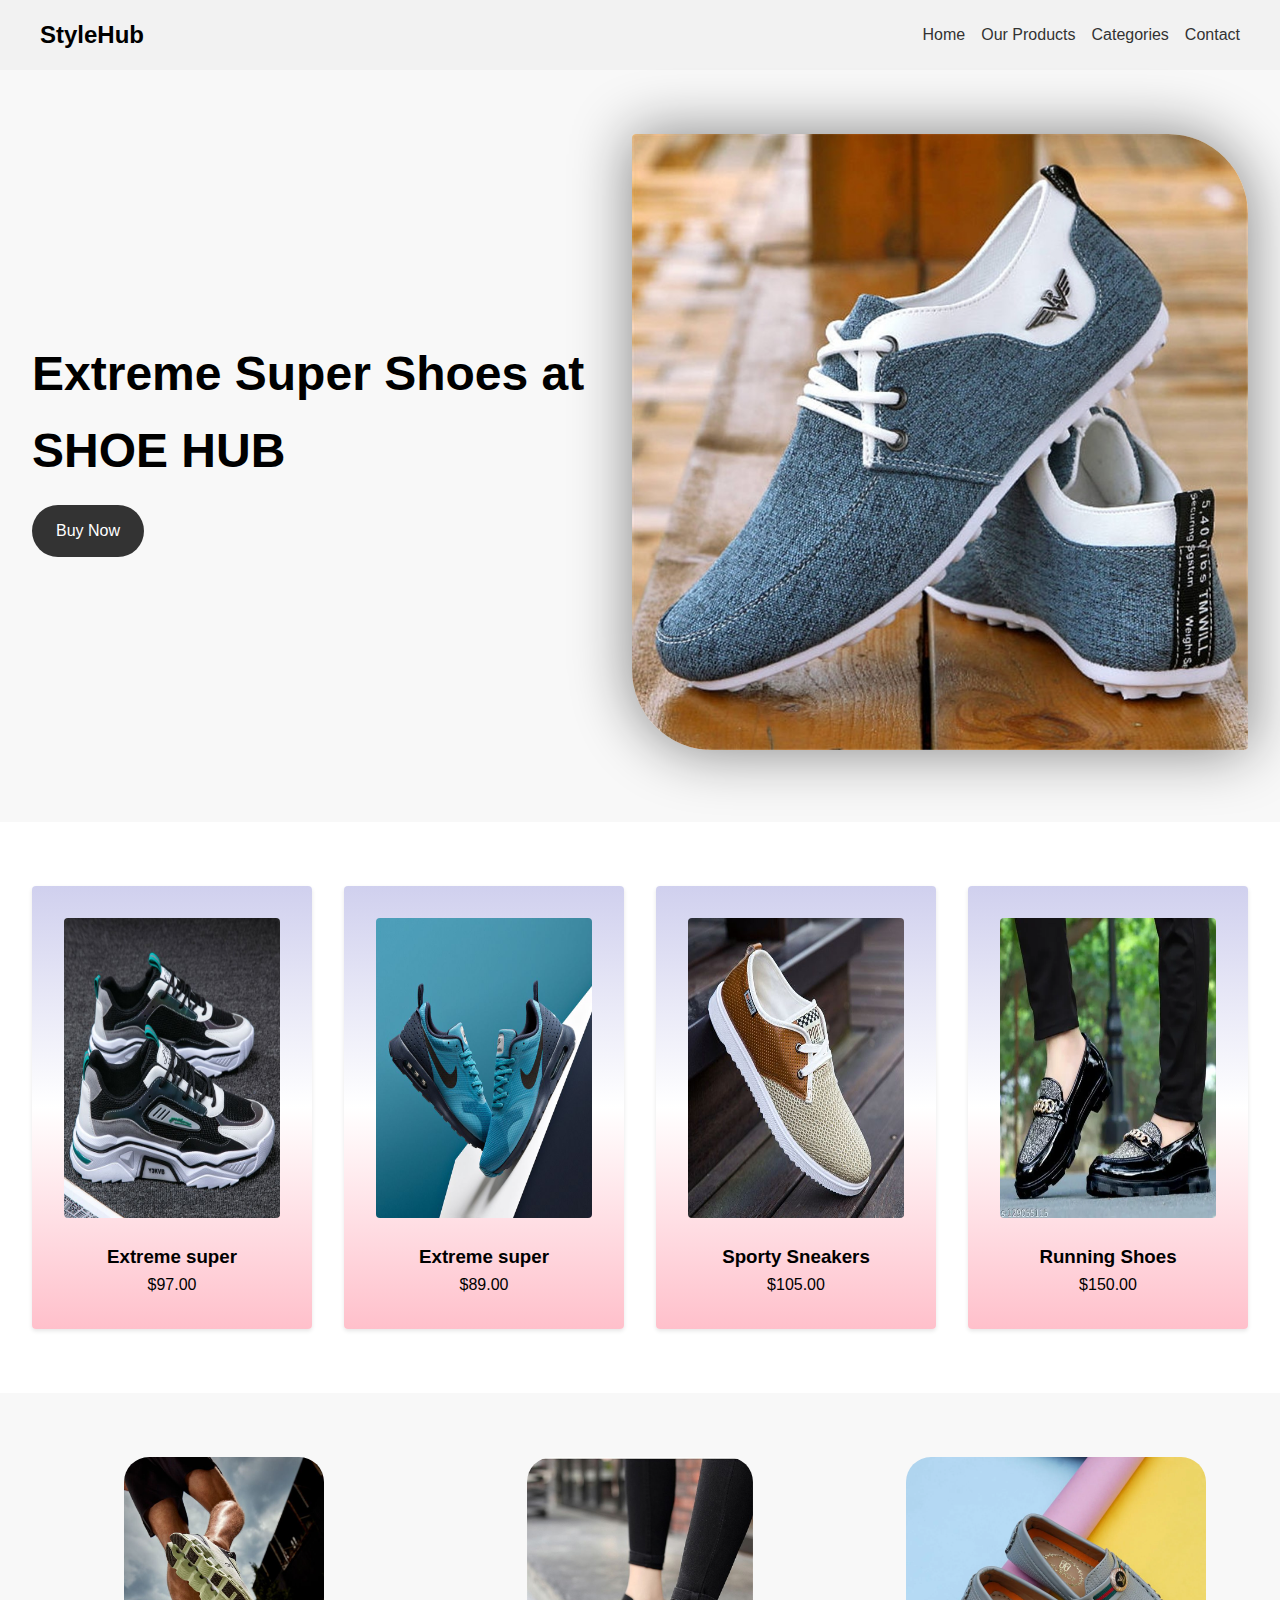
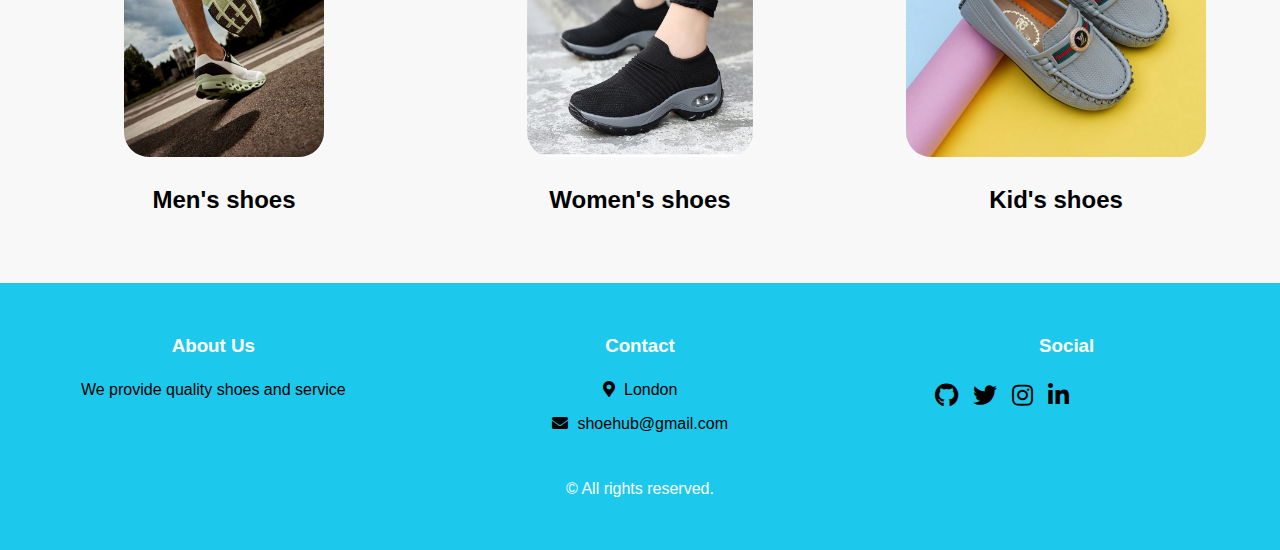
<file: index.html>
<!DOCTYPE html>
<html lang="en">
<head>
  <meta charset="UTF-8">
  <meta name="viewport" content="width=device-width, initial-scale=1.0">
  <title>StyleHub</title>
  <link rel="preconnect" href="https://fonts.googleapis.com">
  <link rel="preconnect" href="https://fonts.gstatic.com" crossorigin>
  <link href="https://fonts.googleapis.com/css2?family=Preahvihear&display=swap" rel="stylesheet">
  <link rel="stylesheet" href="https://cdnjs.cloudflare.com/ajax/libs/font-awesome/5.15.4/css/all.min.css">
  <link rel="stylesheet" href="styles.css">
</head>
<body>
  <header>
    <nav>
      <div class="logo">StyleHub</div>
      <div class="menu-icon">
        <i class="fas fa-bars"></i>
      </div>
      <ul class="nav-links">
        <li><a href="#hero">Home</a></li>
        <li><a href="#products">Our Products</a></li>
        <li><a href="#categories">Categories</a></li>
        <li><a href="#contact">Contact</a></li>
      </ul>
    </nav>
  </header>

  <main>
    <section id="hero" class="hero">
      <div class="hero-content">
        <h1>Extreme Super Shoes at SHOE HUB</h1>
        <a href="#products" class="btn">Buy Now</a>
      </div>
      <div class="hero-image">
        <img src="img3.jpeg" alt="Hero Image">
      </div>
    </section>

    <section id="products" class="product-grid">
      <div class="product-card">
        <img src="Mens Sneakers Fashion Casual Running Shoes Lover Gym Shoes Light Breathe Comfort Outdoor Air ___.jpg" alt="Product 1">
        <h3>Extreme super</h3>
        <p>$97.00</p>
      </div>
      <div class="product-card">
        <img src="only $19 Casual Outfits Nike,Nike Roshe,Discount Cheap nike shoes outlet for gift now,Get it immediately_ (1).jpg" alt="Product 2">
        <h3>Extreme super</h3>
        <p>$89.00</p>
      </div>
      <div class="product-card">
        <img src="img1.jpg" alt="Product 3">
        <h3>Sporty Sneakers</h3>
        <p>$105.00</p>
      </div>
      <div class="product-card">
        <img src="img2.webp" alt="Product 4">
        <h3>Running Shoes</h3>
        <p>$150.00</p>
      </div>
    </section>

    <section id="categories" class="category-grid">
      <div class="category">
        <img src="mens sec.jpg" alt="Category 1">
        <h2>Men's shoes</h2>
      </div>
      <div class="category">
        <img src="women sec.jpg" alt="Category 2">
        <h2>Women's shoes</h2>
      </div>
      <div class="category">
        <img src="img4.webp" alt="Category 3">
        <h2>Kid's shoes</h2>
      </div>
    </section>
  </main>

  <footer id="contact" class="footer">
    <div class="container1">
      <div class="footer-info">
        <h3>About Us</h3>
        <p>We provide quality shoes and service</p>
      </div>
      <div class="footer-info">
        <h3>Contact</h3>
        <ul>
          <li><i class="fas fa-map-marker-alt"></i> London</li>
          <li><i class="fas fa-envelope"></i> shoehub@gmail.com</li>
        </ul>
      </div>
      <div class="footer-info">
        <h3>Social</h3>
        <ul class="social-icons">
          <li><a href="https://github.com/manishgujjar5299"><i class="fab fa-github"></i></a></li>
          <li><a href="https://twitter.com/Manishg5299"><i class="fab fa-twitter"></i></a></li>
          <li><a href="https://www.instagram.com/manishgujjar4683/"><i class="fab fa-instagram"></i></a></li>
          <li><a href="https://www.linkedin.com/in/manish-kumar-649b51251/"><i class="fab fa-linkedin-in"></i></a></li>
        </ul>
      </div>
    </div>
    <div class="copyright">
      <p>&copy; All rights reserved.</p>
    </div>
  </footer>

  <script src="script.js"></script>
</body>
</html>
</file>
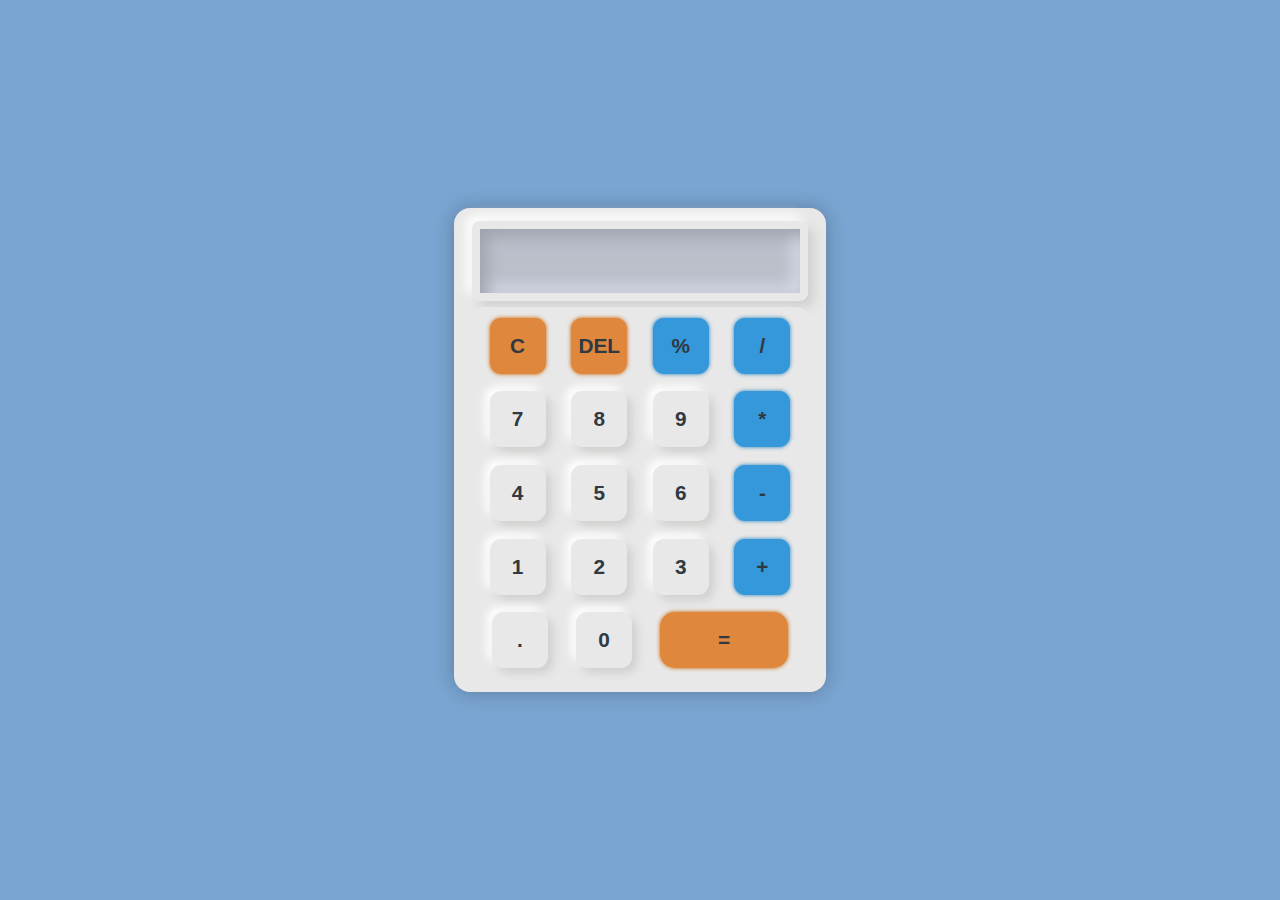
<file: calculator/index.html>
<!DOCTYPE html>
<html lang="en">
<head>
  <meta charset="UTF-8">
  <meta name="viewport" content="width=device-width, initial-scale=1.0">
  <title>Calculator</title>
  <link rel="stylesheet" href="style.css">
</head>
<body>
  <div class="parent">
    <div class="container">
      <div class="screen-container">
        <div class="screen">
          <div class="calculator-display"></div>
        </div>
      </div>
      <div class="btn-container">
        <div class="btn" id="Clear">C</div>
        <div class="btn" id="DEL">DEL</div>
        <div class="btn" id="percent">%</div>
        <div class="btn" id="divide">/</div>
        <div class="btn" id="7">7</div>
        <div class="btn" id="8">8</div>
        <div class="btn" id="9">9</div>
        <div class="btn" id="multiply">*</div>
        <div class="btn" id="4">4</div>
        <div class="btn" id="5">5</div>
        <div class="btn" id="6">6</div>
        <div class="btn" id="minus">-</div>
        <div class="btn" id="1">1</div>
        <div class="btn" id="2">2</div>
        <div class="btn" id="3">3</div>
        <div class="btn" id="add">+</div> 
        <div class="btn" id="dot">.</div>
        <div class="btn" id="0">0</div>
        <div class="btn" id="equal">=</div>
      </div>
    </div>
  </div>
  <script src="script.js"></script>
</body>
</html>
</file>
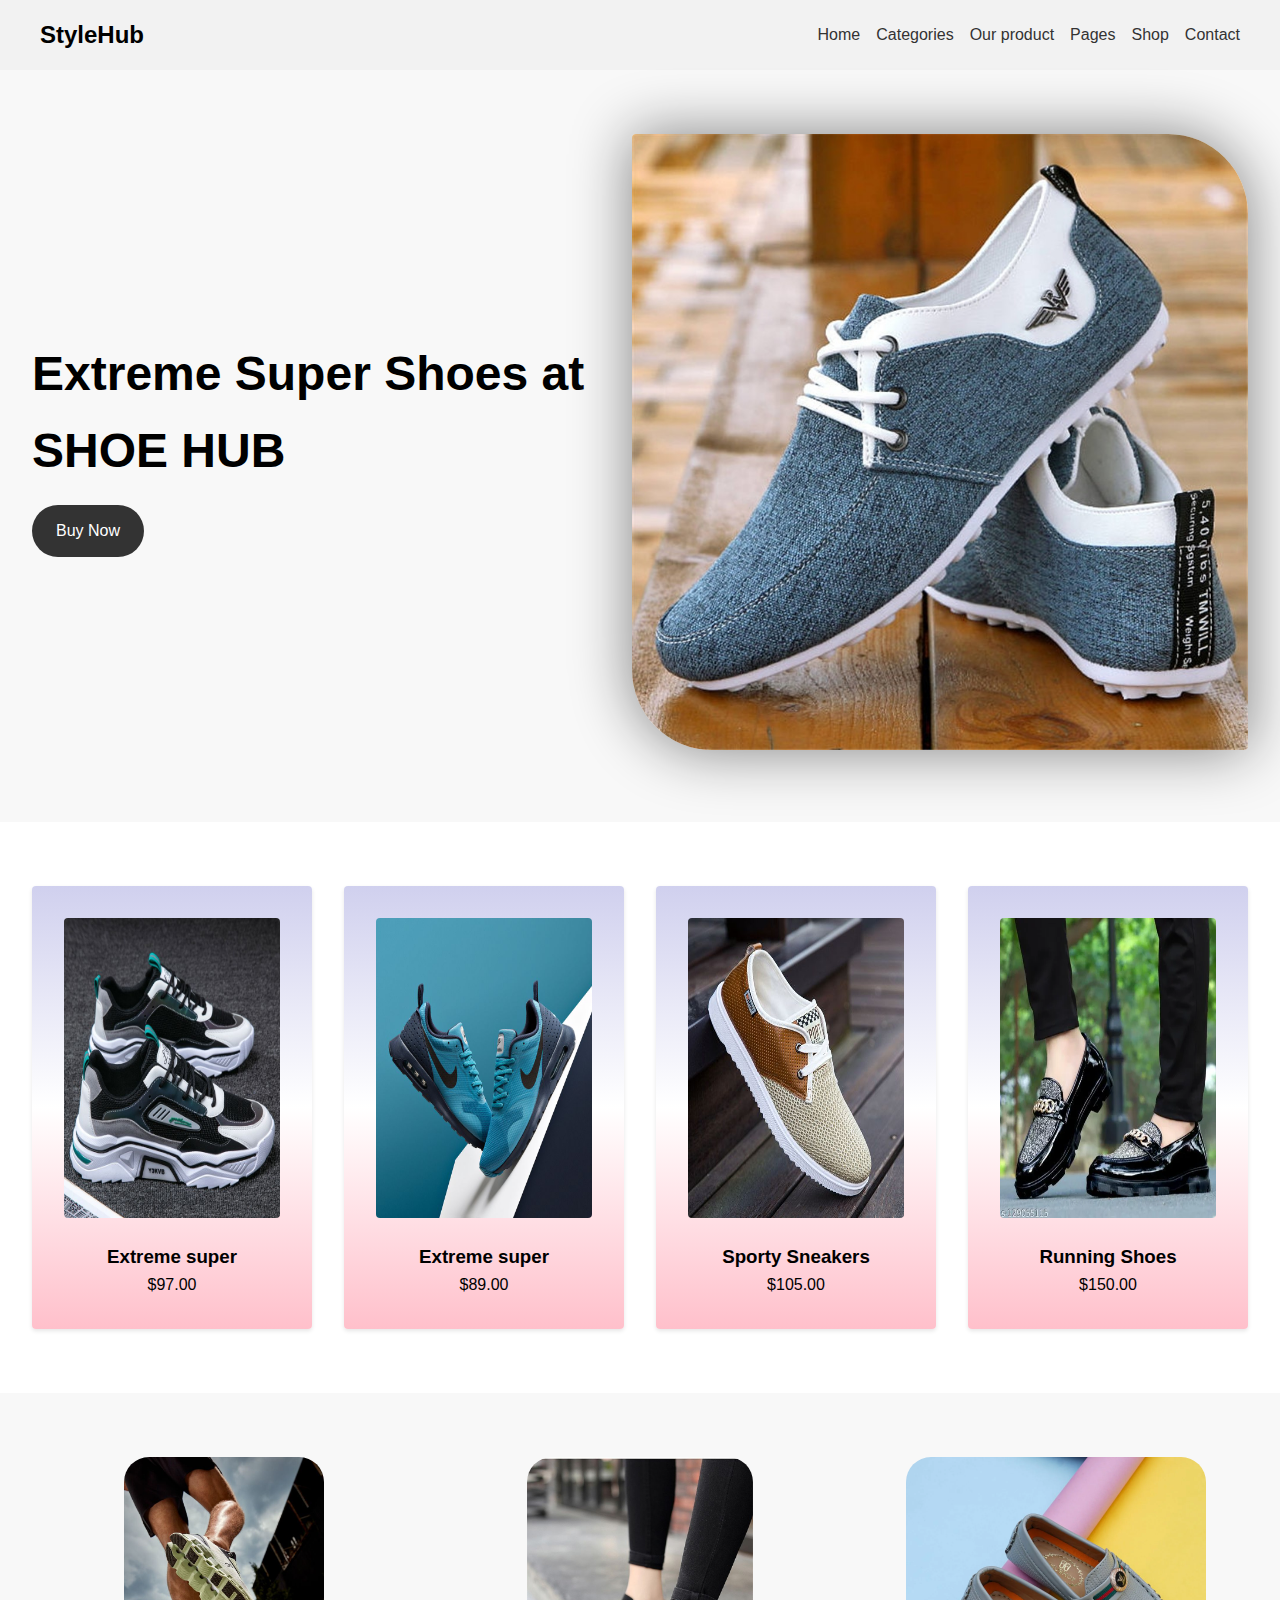
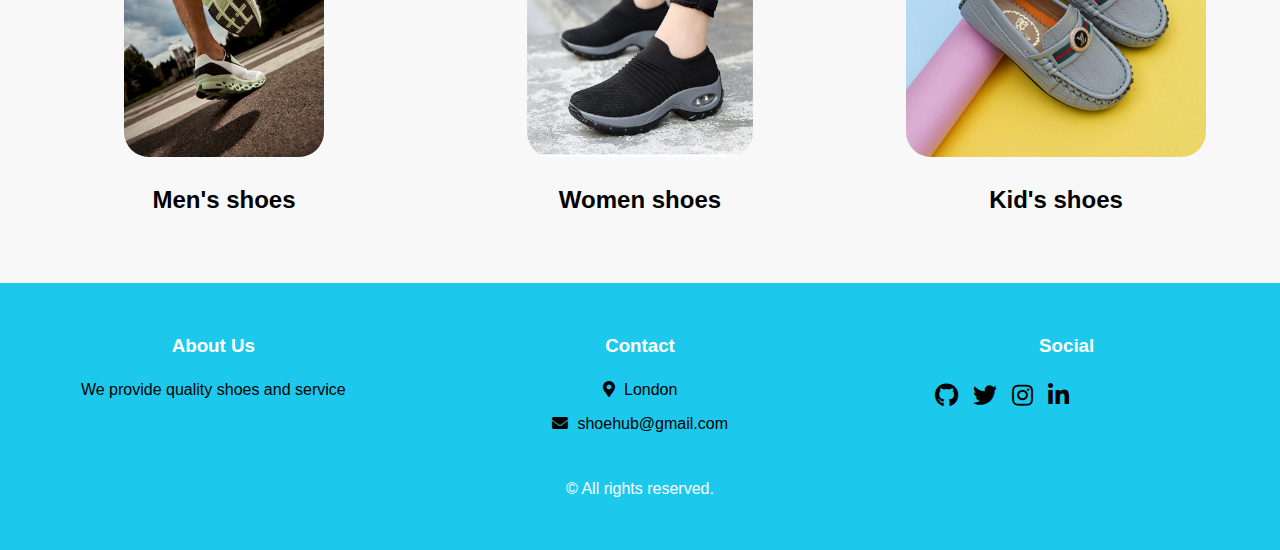
<file: new.html>
<!DOCTYPE html>
<html lang="en">
<head>
  <meta charset="UTF-8">
  <meta name="viewport" content="width=device-width, initial-scale=1.0">
  <title>StyleHub</title>
  <link rel="preconnect" href="https://fonts.googleapis.com">
  <link rel="preconnect" href="https://fonts.gstatic.com" crossorigin>
  <link href="https://fonts.googleapis.com/css2?family=Preahvihear&display=swap" rel="stylesheet">
  <link rel="stylesheet" href="https://cdnjs.cloudflare.com/ajax/libs/font-awesome/5.15.4/css/all.min.css">
  <link rel="stylesheet" href="new.css">
</head>
<body>
  <header>
    <nav>
      <div class="logo">StyleHub</div>
      <div class="menu-icon">
        <i class="fas fa-bars"></i>
      </div>
      <ul class="nav-links">
        <li><a href=".hero">Home</a></li>
        <li><a href="#">Categories</a></li>
        <li><a href="#">Our product</a></li>
        <li><a href="#">Pages</a></li>
        <li><a href="#">Shop</a></li>
        <li><a href="#">Contact</a></li>
      </ul>
    </nav>
  </header>

  <main>
    <section class="hero">
      <div class="hero-content">
        <h1>Extreme Super Shoes at SHOE HUB</h1>
        <a href="#" class="btn">Buy Now</a>
      </div>
      <div class="hero-image">
        <img src="img3.jpeg" alt="Hero Image">
      </div>
    </section>

    <section class="product-grid">
      <div class="product-card">
        <img src="Mens Sneakers Fashion Casual Running Shoes Lover Gym Shoes Light Breathe Comfort Outdoor Air ___.jpg" alt="Product 1">
        <h3>Extreme super</h3>
        <p>$97.00</p>
      </div>
      <div class="product-card">
        <img src="only $19 Casual Outfits Nike,Nike Roshe,Discount Cheap nike shoes outlet for gift now,Get it immediately_ (1).jpg" alt="Product 2">
        <h3>Extreme super</h3>
        <p>$89.00</p>
      </div>
      <div class="product-card">
        <img src="img1.jpg" alt="Product 3">
        <h3>Sporty Sneakers</h3>
        <p>$105.00</p>
      </div>
      <div class="product-card">
        <img src="img2.webp" alt="Product 4">
        <h3>Running Shoes</h3>
        <p>$150.00</p>
      </div>
    </section>

    <section class="category-grid">
      <div class="category">
        <img src="mens sec.jpg" alt="Category 1">
        <h2>Men's shoes</h2>
      </div>
      <div class="category">
        <img src="women sec.jpg" alt="Category 2">
        <h2>Women shoes</h2>
      </div>
      <div class="category">
        <img src="img4.webp" alt="Category 3">
        <h2>Kid's shoes</h2>
      </div>
    </section>
  </main>

  <footer class="footer">
    <div class="container1">
      <div class="footer-info">
        <h3>About Us</h3>
        <p>We provide quality shoes and service</p>
      </div>
      <div class="footer-info">
        <h3>Contact</h3>
        <ul>
          <li><i class="fas fa-map-marker-alt"></i> London</li>
          <li><i class="fas fa-envelope"></i> shoehub@gmail.com</li>
        </ul>
      </div>
      <div class="footer-info">
        <h3>Social</h3>
        <ul class="social-icons">
          <li><a href="https://github.com/manishgujjar5299"><i class="fab fa-github"></i></a></li>
          <li><a href="https://twitter.com/Manishg5299"><i class="fab fa-twitter"></i></a></li>
          <li><a href="https://www.instagram.com/manishgujjar4683/"><i class="fab fa-instagram"></i></a></li>
          <li><a href="https://www.linkedin.com/in/manish-kumar-649b51251/"><i class="fab fa-linkedin-in"></i></a></li>
        </ul>
      </div>
    </div>
    <div class="copyright">
      <p>&copy; All rights reserved.</p>
    </div>
  </footer>

  <script src="script.js"></script>
</body>
</html>
</file>
<file: calculator/style.css>
* {
    margin: 0;
    padding: 0;
  }
  
  .parent {
    height: 100vh;
    display: flex;
    justify-content: center;
    align-items: center;
    background-color: #7aa5d2;
    font-family: 'Poppins', 'Arial';
    font-weight: 600;
  }
  
  .container {
    display: flex;
    flex-direction: row;
    height: 29rem;
    width: 22rem;
    border-radius: 1rem;
    background-color: #e8e8e8;
    box-shadow: 0 0 20px rgba(0, 0, 0, 0.25);
    flex-wrap: wrap;
    justify-content: center;
    align-items: center;
    margin: 10px;
    padding: 10px;
  }
  
  .screen-container {
    height: 5rem;
    width: 21rem;
    border-radius: 0.5rem;
    background-color: #e8e8e8;
    box-shadow: 6px 6px 12px #cfcfce,
    -6px -6px 12px #ffffff;
    display: flex;
    justify-content: center;
    align-items: center;
    flex-wrap: wrap;
  }
  
  .screen {
    width: 20rem;
    height: 4rem;
    background-color: #bbbfca;
    box-shadow: inset 7px 7px 15px #9fa2ac,
    inset -7px -7px 15px #d7dce8;
  }
  
  .calculator-display {
    padding-top: 19px;
    width: 100%;
    height: 79%;
    border-radius: 0.5rem;
    color: #1e1e1e;
    display: flex;
    flex-wrap: wrap;
    font-size: 2rem;
    box-sizing: border-box;
    text-align: right;
    justify-content: flex-end;
    padding-right: 10px;
  }
  
  .btn-container {
    width: 20rem;
    height: 22rem;
    display: flex;
    padding: 10px;
    flex-direction: row;
    background-color: #e8e8e8;
    border-radius: 15px;
    /* box-shadow: 0px 0px 12px #888888; */
    justify-content: space-evenly;
    align-items: center;
    flex-wrap: wrap;
    gap: 1rem;
  }
  
  .btn {
    width: 3.5rem;
    height: 3.5rem;
    font-size: 1.3rem;
    color: #303841;
    background-color: #e8e8e8;
    box-shadow: 5px 5px 10px #cfcfce,
    -5px -5px 10px #ffffff;
    flex-wrap: wrap;
    border-radius: 20%;
    display: grid;
    place-content: center;
    cursor: pointer;
    transition: all 0.2s ease-in-out;
  }
  
  .btn:hover {
    background-color: #4d4d4d;
    color: #ffffff;
    transform: scale(1.1);
    box-shadow: 0px 0px 8px #1e1e1e;
  }
  
  #equal {
    width: 8rem;
    border-radius: 15px;
  }
  
  #Clear, #equal, #DEL {
    background-color: #df883d;
    box-shadow: 0px 0px 4px #c86400;
  }
  
  #Clear:hover, #equal:hover, #DEL:hover {
    background-color: #303841;
    color: #ffffff;
    box-shadow: 0px 0px 4px #303841;
  }
  
  #percent, #add, #minus, #multiply, #divide {
    background-color: #3498db;
    box-shadow: 0px 0px 4px #2980b9;
  }
  
  #percent:hover, #add:hover, #minus:hover, #multiply:hover, #divide:hover {
    background-color: #303841;
    color: #ffffff;
    box-shadow: 0px 0px 4px #303841;
  }
</file>
<file: styles.css>
/* Reset and global styles */
* {
    box-sizing: border-box;
    margin: 0;
    padding: 0;
  }
  
  body {
    font-family: Arial, sans-serif;
    line-height: 1.6;
    overflow-x: hidden; /* Prevent horizontal scrolling */
  }
  
  html {
    scroll-behavior: smooth;
  }
  
  /* Header styles */
  header {
    background-color: #f2f2f2;
    padding: 1rem;
  }
  
  nav {
    display: flex;
    justify-content: space-between;
    align-items: center;
    max-width: 1200px;
    margin: 0 auto;
    width: 100%; /* Ensure it doesn't exceed the viewport */
  }
  
  .logo {
    font-size: 1.5rem;
    font-weight: bold;
  }
  
  .nav-links {
    display: flex;
    list-style: none;
  }
  
  .nav-links li {
    margin-left: 1rem;
  }
  
  .nav-links li a {
    text-decoration: none;
    color: #333;
  }
  
  .menu-icon {
    display: none;
    color: #333;
    font-size: 24px;
    cursor: pointer;
  }
  
/* .toggle-btn {
  display: none;
  color: #333;
  font-size: 24px;
  cursor: pointer;
} */

  /* Hero section styles */
  .hero {
    display: flex;
    justify-content: space-between;
    align-items: center;
    padding: 4rem 2rem;
    background-color: #f8f8f8;
    flex-wrap: wrap; /* Ensure items wrap on small screens */
  }
  
  .hero-content {
    max-width: 600px;
    flex: 1; /* Allow flexibility */
  }
  
  .hero-content h1 {
    font-size: 3rem;
    margin-bottom: 1rem;
  }
  
  .btn {
    display: inline-block;
    background-color: #333;
    color: #fff;
    padding: 0.8rem 1.5rem;
    border-radius: 50px;
    text-decoration: none;
    transition: background-color 0.3s ease;
  }
  
  .btn:hover {
    background-color: #555;
  }
  
  .hero-image {
    flex: 1; /* Allow flexibility */
  }
  
  .hero-image img {
    max-width: 100%;
    height: auto;
    border-radius: 4px 80px 4px 80px;
    box-shadow: 0 0 60px grey;
  }
  
  /* Product grid styles */
  .product-grid {
    display: grid;
    grid-template-columns: repeat(auto-fit, minmax(250px, 1fr));
    gap: 2rem;
    padding: 4rem 2rem;
  }
  
  .product-card {
    background-image: linear-gradient(rgb(208, 208, 238), white, pink);
    padding: 2rem;
    border-radius: 4px;
    box-shadow: 0 2px 4px rgba(0, 0, 0, 0.1);
    text-align: center;
    transition: transform 0.3s ease;
  }
  
  .product-card:hover {
    transform: scale(1.1);
  }
  
  .product-card img {
    max-width: 100%;
    height: 300px;
    margin-bottom: 1rem;
    border-radius: 4px;
  }
  
  /* Category grid styles */
  .category-grid {
    display: grid;
    grid-template-columns: repeat(auto-fit, minmax(250px, 1fr));
    gap: 2rem;
    padding: 4rem 2rem;
    background-color: #f8f8f8;
  }
  
  .category {
    text-align: center;
    transition: transform 0.3s ease, font-weight 0.3s ease;
  }
  
  .category img {
    max-width: 100%;
    height: 300px;
    margin-bottom: 1rem;
    border-radius: 25px;
    transition: transform 0.3s ease, box-shadow 0.3s ease;
  }
  
  .category h2 {
    transition: transform 0.3s ease, font-weight 0.3s ease;
  }
  
  .category:hover img {
    transform: scale(1.1);
    box-shadow: 0 4px 15px rgba(0, 0, 0, 0.3);
  }
  
  .category:hover h2 {
    font-weight: bold;
  }
  
  /* Footer styles */
  footer {
    background-color: #333;
    color: #fff;
    padding: 2rem;
    text-align: center;
    overflow-x: hidden; /* Prevent horizontal scrolling */
  }
  
  /* Responsive styles */
  @media (max-width: 768px) {
    nav {
      flex-direction: row;
      align-items: center;
      justify-content: space-between;
      width: 100%;
    }
  
    .nav-links {
      display: none;
      flex-direction: column;
      position: absolute;
      top: 60px; /* Adjust based on your header height */
      left: 0;
      width: 100%;
      background-color: #f2f2f2;
      padding: 10px 0;
    }
  
    .nav-links.active {
      display: flex;
      width: 50%;
      margin-left: 50%;
    }
  
    .nav-links li {
      margin-left: 0;
      margin-bottom: 1rem;
    }
  
    .nav-links li a {
      display: block;
      width: 100%;
      padding: 1rem;
      background-color: #f2f2f2;
      color: #333;
      text-align: center;
    }
  
    .menu-icon {
      display: block;
      margin-left: 12rem; /* Adjust as needed */
      margin-top: 1rem; /* Adjust as needed */
    }
  
    .hero {
      flex-direction: column;
      text-align: center;
    }
  
    .hero-content {
      max-width: 100%;
      margin-bottom: 2rem;
    }
  }
  
  .footer {
    background-color: rgb(28, 201, 236);
    color: #fff;
    padding: 3rem 0;
  }
  
  .container1 {
    display: flex;
    justify-content: space-around;
    flex-wrap: wrap; /* Ensure items wrap on small screens */
  }
  
  .footer-info {
    width: 30%;
    min-width: 250px; /* Prevents shrinking too much */
  }
  
  .footer-info h3 {
    font-weight: bold;
    margin-bottom: 1rem;
  }
  
  .footer-info p, .footer-info ul {
    color: black;
  }
  
  .footer-info ul {
    list-style-type: none;
    padding: 0;
  }
  
  .footer-info ul li {
    margin-bottom: 0.5rem;
  }
  
  .footer-info ul li i {
    margin-right: 5px;
  }
  
  .social-icons {
    display: flex;
    margin-left: 60px;
  }
  
  .social-icons li {
    margin-right: 10px;
  }
  
  .social-icons a {
    color: black;
    font-size: 1.5rem;
  }
  
  .social-icons a:hover {
    color: #fff;
    text-decoration: none;
  }
  
  .copyright {
    text-align: center;
    margin-top: 2rem;
  }
</file>
<file: new.css>
/* Reset and global styles */
* {
    box-sizing: border-box;
    margin: 0;
    padding: 0;
  }
  
  body {
    font-family: Arial, sans-serif;
    line-height: 1.6;
    overflow-x: hidden; /* Prevent horizontal scrolling */
  }
  
  html {
    scroll-behavior: smooth;
  }
  
  /* Header styles */
  header {
    background-color: #f2f2f2;
    padding: 1rem;
  }
  
  nav {
    display: flex;
    justify-content: space-between;
    align-items: center;
    max-width: 1200px;
    margin: 0 auto;
    width: 100%; /* Ensure it doesn't exceed the viewport */
  }
  
  .logo {
    font-size: 1.5rem;
    font-weight: bold;
  }
  
  .nav-links {
    display: flex;
    list-style: none;
  }
  
  .nav-links li {
    margin-left: 1rem;
  }
  
  .nav-links li a {
    text-decoration: none;
    color: #333;
  }
  
  .menu-icon {
    display: none;
    font-size: 1.5rem;
    cursor: pointer;
  }
  
  /* Hero section styles */
  .hero {
    display: flex;
    justify-content: space-between;
    align-items: center;
    padding: 4rem 2rem;
    background-color: #f8f8f8;
    flex-wrap: wrap; /* Ensure items wrap on small screens */
  }
  
  .hero-content {
    max-width: 600px;
    flex: 1; /* Allow flexibility */
  }
  
  .hero-content h1 {
    font-size: 3rem;
    margin-bottom: 1rem;
  }
  
  .btn {
    display: inline-block;
    background-color: #333;
    color: #fff;
    padding: 0.8rem 1.5rem;
    border-radius: 50px;
    text-decoration: none;
    transition: background-color 0.3s ease;
  }
  
  .btn:hover {
    background-color: #555;
  }
  
  .hero-image {
    flex: 1; /* Allow flexibility */
  }
  
  .hero-image img {
    max-width: 100%;
    height: auto;
    border-radius: 4px 80px 4px 80px;
    box-shadow: 0 0 60px grey;
  }
  
  /* Product grid styles */
  .product-grid {
    display: grid;
    grid-template-columns: repeat(auto-fit, minmax(250px, 1fr));
    gap: 2rem;
    padding: 4rem 2rem;
  }
  
  .product-card {
    background-image: linear-gradient(rgb(208, 208, 238), white, pink);
    padding: 2rem;
    border-radius: 4px;
    box-shadow: 0 2px 4px rgba(0, 0, 0, 0.1);
    text-align: center;
    transition: transform 0.3s ease;
  }
  
  .product-card:hover {
    transform: scale(1.1);
  }
  
  .product-card img {
    max-width: 100%;
    height: 300px;
    margin-bottom: 1rem;
    border-radius: 4px;
  }
  
  /* Category grid styles */
  .category-grid {
    display: grid;
    grid-template-columns: repeat(auto-fit, minmax(250px, 1fr));
    gap: 2rem;
    padding: 4rem 2rem;
    background-color: #f8f8f8;
  }
  
  .category {
    text-align: center;
    transition: transform 0.3s ease, font-weight 0.3s ease;
  }
  
  .category img {
    max-width: 100%;
    height: 300px;
    margin-bottom: 1rem;
    border-radius: 25px;
    transition: transform 0.3s ease, box-shadow 0.3s ease;
  }
  
  .category h2 {
    transition: transform 0.3s ease, font-weight 0.3s ease;
  }
  
  .category:hover img {
    transform: scale(1.1);
    box-shadow: 0 4px 15px rgba(0, 0, 0, 0.3);
  }
  
  .category:hover h2 {
    font-weight: bold;
  }
  
  /* Footer styles */
  footer {
    background-color: #333;
    color: #fff;
    padding: 2rem;
    text-align: center;
    overflow-x: hidden; /* Prevent horizontal scrolling */
  }
  
  /* Responsive styles */
  @media (max-width: 768px) {
    nav {
      flex-direction: row;
      align-items: center;
      justify-content: space-between;
      width: 100%;
    }
  
    .nav-links {
      flex-direction: column;
      display: none;
      width: 100%;
    }
  
    .nav-links.active {
      display: flex;
    }
  
    .nav-links li {
      margin-left: 0;
      margin-bottom: 1rem;
    }
  
    .nav-links li a {
      display: block;
      width: 100%;
      padding: 1rem;
      background-color: #f2f2f2;
      color: #333;
      text-align: center;
    }
  
    .menu-icon {
      display: block;
    }
  
    .hero {
      flex-direction: column;
      text-align: center;
    }
  
    .hero-content {
      max-width: 100%;
      margin-bottom: 2rem;
    }
  }
  
  .footer {
    background-color: rgb(28, 201, 236);
    color: #fff;
    padding: 3rem 0;
  }
  
  .container1 {
    display: flex;
    justify-content: space-around;
    flex-wrap: wrap; /* Ensure items wrap on small screens */
  }
  
  .footer-info {
    width: 30%;
    min-width: 250px; /* Prevents shrinking too much */
  }
  
  .footer-info h3 {
    font-weight: bold;
    margin-bottom: 1rem;
  }
  
  .footer-info p, .footer-info ul {
    color: black;
  }
  
  .footer-info ul {
    list-style-type: none;
    padding: 0;
  }
  
  .footer-info ul li {
    margin-bottom: 0.5rem;
  }
  
  .footer-info ul li i {
    margin-right: 5px;
  }
  
  .social-icons {
    display: flex;
    margin-left: 60px;
  }
  
  .social-icons li {
    margin-right: 10px;
  }
  
  .social-icons a {
    color: black;
    font-size: 1.5rem;
  }
  
  .social-icons a:hover {
    color: #fff;
    text-decoration: none;
  }
  
  .copyright {
    text-align: center;
    margin-top: 2rem;
  }
</file>
